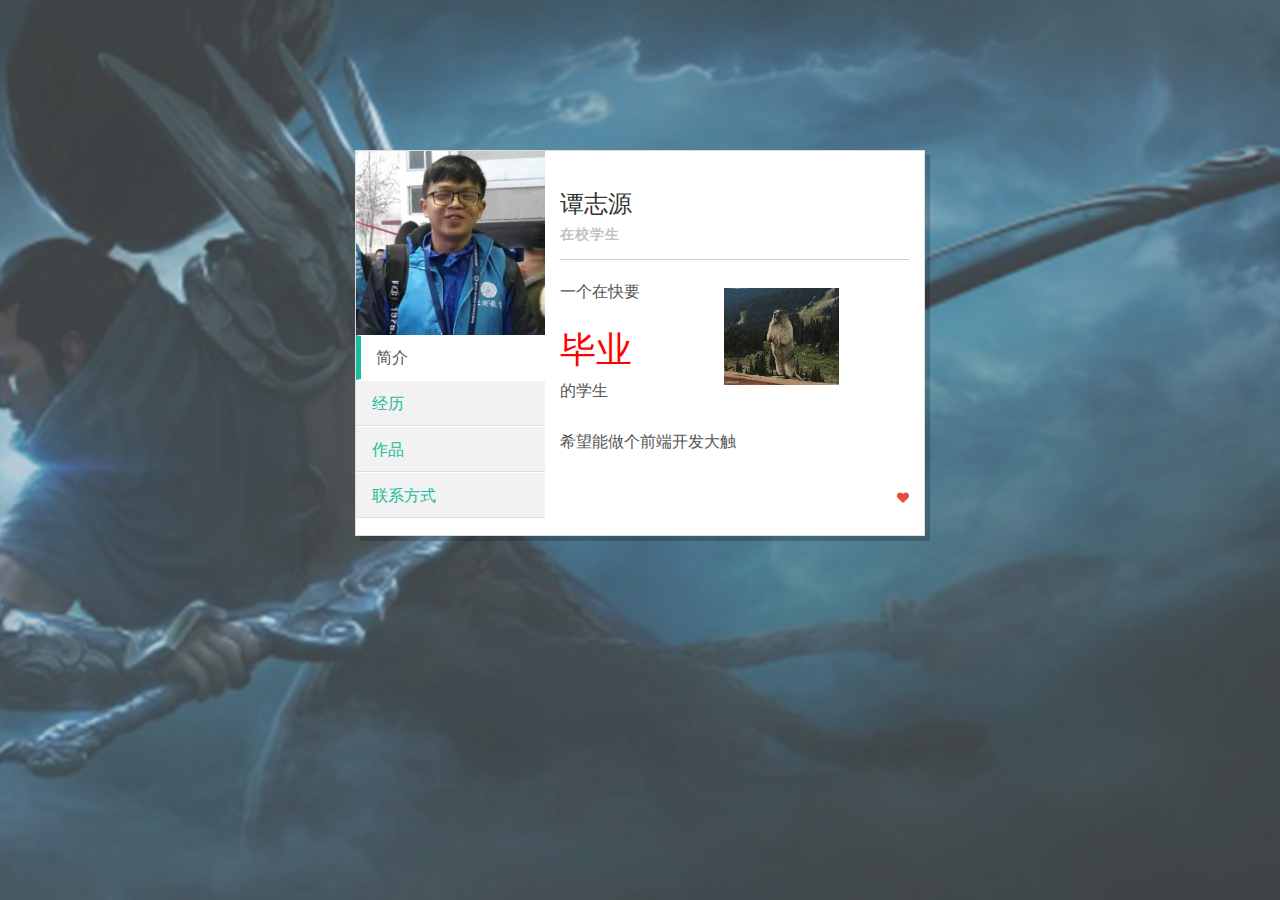
<file: index.html>
<!DOCTYPE html>
<html lang="en">
<head>
  <meta charset="utf-8">
  <title>GGpink</title>
  <meta content="width=device-width, initial-scale=1.0" name="viewport">
  <meta content="ggpink_test" name="keywords">
  <meta content="" name="description">
	


  <!-- Favicons -->
  <link href="img/favicon.png" rel="icon">
  <link href="img/apple-touch-icon.png" rel="apple-touch-icon">

  <!-- Google Fonts -->
  <link href="https://fonts.googleapis.com/css?family=Lato:300,400,700,300italic,400italic|Raleway:400,300,700" rel="stylesheet">
  <link rel="stylesheet" href="https://use.fontawesome.com/releases/v5.8.1/css/all.css" integrity="sha384-50oBUHEmvpQ+1lW4y57PTFmhCaXp0ML5d60M1M7uH2+nqUivzIebhndOJK28anvf" crossorigin="anonymous">
  
	<!-- Bootstrap CSS File -->
  <link href="lib/bootstrap/css/bootstrap.min.css" rel="stylesheet">

  <!-- Libraries CSS Files -->
  <link href="lib/font-awesome/css/font-awesome.min.css" rel="stylesheet">

  <!-- Main Stylesheet File -->
  <link href="css/style.css" rel="stylesheet">


</head>

<body>

  <div class="container">
    <div class="col-lg-6 col-lg-offset-3">

      <!-- ===== 导航栏 ===== -->
      <div class="row w">
        <div class="col-md-4">
          <img class="img-responsive" src="img/main.jpg" alt="">
          <ul class="nav nav-tabs nav-stacked" id="myTab">
            <li class="active"><a href="#about">简介</a></li>
            <li><a href="#profile">经历</a></li>
            <li><a href="#portfolio">作品</a></li>
            <li><a href="#contact">联系方式</a></li>
          </ul>
        </div>
        <!-- col-md-4 -->

        <!-- ===== vCard Content ===== -->
        <div class="col-md-8">
          <div class="tab-content">

            <!-- ===== 简介 ===== -->
            <div class="tab-pane active" id="about">
              <h3 id="name">谭志源</h3>
              <h5>在校学生</h5>
              <hr>
              <p class="qwe">一个在快要<h1 style="color: red;">毕业</h1>的学生</p>
							<img src="img/scream.gif" alt="" />
              <p style="margin-right: 50px;">希望能做个前端开发大触 <i class="fas fa-dog fa-sm" > </i></p>
              <p class="pull-right red"><i class="fa fa-heart"></i></p>
            </div>
            <!-- tab about -->

            <!-- ===== 经历 ===== -->
            <div class="tab-pane" id="profile">
              <h4><i class="fa fa-briefcase"></i> 工作经验</h4>
              <p class="sm">
                <grey>暂无</grey><br/>
                <!-- <grey>Other Corp.</grey> | January 2011 - May 2016.<br/> -->
              </p>

              <h4><i class="fa fa-file-text-o"></i> 教育</h4>
              <p class="sm">
                <grey>2016.9~2019.6</grey> | 中山火炬职业技术学院<br/>
								<!-- 移动互联应用技术 -->
                <!-- <grey>Business Master</grey> | Loyal Univesrity.<br/> -->
              </p>

              <h4><i class="fa fa-trophy"></i> 奖项</h4>
              <p class="sm">
								<div class="award_text"> 
								   <grey>2019年全国HTML5交互融媒体内容设计与制作高职院校大赛(许昌)</grey> | 一等奖<span class="arrow"></span><br/>
								</div>
								<img src="img/award1.jpg" alt=""  class="award_img"/><br/>							
								<div class="award_text">
                   <grey>2019年广东省HTML5交互融媒体内容设计与制作高职院校大赛（本校）</grey> | 一等奖<span class="arrow "></span><br/>
								</div>
								<img  src="img/award2.png" alt=" "  class="award_img"></img>
              </p>
            </div>
            <!-- Tab Profile -->

            <!-- ===== 项目===== -->
            <div class="tab-pane" id="portfolio">
              <div class="row">
                <div class="col-xs-6 centered">
									<a href="project1.html" >
                    <img class="img-responsive" src="img/project1.png" alt="">
                    <h6><i class="fa fa-link"></i> 项目1</h6>
								  </a>
                </div>
                <!-- col-xs-6 -->
                <div class="col-xs-6 centered">
									<a href="#">
                    <img class="img-responsive" src="img/p02.png" alt="">
                    <h6><i class="fa fa-link"></i> 项目2</h6>
									</a>
                </div>
                <!-- col-xs-6 -->
              </div>
              <!-- row -->

              <div class="row">
                <br>
                <div class="col-xs-6 centered">
                  <a href="#">
                  	<img class="img-responsive" src="img/p03.png" alt="">
                  	<h6><i class="fa fa-link"></i> 项目3</h6>
                  </a>
                </div>
                <!-- col-xs-6 -->
                <div class="col-xs-6 centered">
                  <a href="#">
                  	<img class="img-responsive" src="img/p04.png" alt="">
                  	<h6><i class="fa fa-link"></i> 项目4</h6>
                  </a>
                </div>
                <!-- col-xs-6 -->
              </div>
              <!-- row -->
            </div>
            <!-- /Tab Portfolio -->

            <!-- ===== 联系方式 ===== -->
            <div class="tab-pane" id="contact">
              <h4>联系方式</h4>
              <hr>
              <div class="row">
                <div class="col-xs-6">
                  <p class="sm">
                    <!-- <i class="fa fa-globe"></i> - TemplateMag.com <br/> -->
                    <i class="fa fa-envelope"></i> - 850881208@qq.com
                  </p>
                </div>
                <!-- col-xs-6 -->

                <div class="col-xs-6">
                  <p class="sm">
                    <i class="fa fa-phone"></i> - +86 15815631230 <br/>
                    <!-- <i class="fa fa-apple"></i> - 902 3940-4439 -->
                  </p>
                </div>
                <!-- col-xs-6 -->
              </div>
              <!-- row -->

              <h4>社交链接</h4>
              <hr>
              <div class="row">
                <div class="col-xs-6">
                  <p class="sm">
                    <i class="fa fa-tencent-weibo"></i> - <a href="http://t.qq.com/q850881208">GGpink</a><br/>
                    <i class="fa fa-weibo"></i> - <a href="https://weibo.com/u/2351324397">高二病八幡</a>
                  </p>
                </div>
                <!-- col-xs-6 -->

                <div class="col-xs-6">
                  <p class="sm">
                    <i class="fa fa-github"></i> - <a href="https://github.com/">GGpink</a> <br/>
                    <i class="fa fa-wechat"></i> - GGpink
                  </p>
                </div>
                <!-- col-xs-6 -->
              </div>
              <!-- <div>
                <h4>Contact Form</h4>
                <hr>
                <form class="contact-form php-mail-form" role="form" action="contactform/contactform.php" method="POST">

                  <div class="form-group">
                    <input type="name" name="name" class="form-control" id="contact-name" placeholder="Your Name" data-rule="minlen:4" data-msg="Please enter at least 4 chars" >
                    <div class="validate"></div>
                  </div>
                  <div class="form-group">
                    <input type="email" name="email" class="form-control" id="contact-email" placeholder="Your Email" data-rule="email" data-msg="Please enter a valid email">
                    <div class="validate"></div>
                  </div>
                  <div class="form-group">
                    <input type="text" name="subject" class="form-control" id="contact-subject" placeholder="Subject" data-rule="minlen:4" data-msg="Please enter at least 8 chars of subject">
                    <div class="validate"></div>
                  </div>

                  <div class="form-group">
                    <textarea class="form-control" name="message" id="contact-message" placeholder="Your Message" rows="5" data-rule="required" data-msg="Please write something for us"></textarea>
                    <div class="validate"></div>
                  </div>

                  <div class="loading"></div>
                  <div class="error-message"></div>
                  <div class="sent-message">Your message has been sent. Thank you!</div>

                  <div class="form-send">
                    <button type="submit" class="btn btn-large">Send Message</button>
                  </div>

                </form>
              </div> -->
              <!-- row -->
            </div>
            <!-- Tab Contact -->

          </div>
          <!-- Tab Content -->
        </div>
        <!-- col-md-8 -->
      </div>
      <!-- row w -->
    </div>
    <!-- col-lg-6 -->
  </div>
  <!-- /.container -->



  <!-- JavaScript Libraries -->
  <script src="lib/jquery/jquery.min.js"></script>
  <script src="lib/bootstrap/js/bootstrap.min.js"></script>
  <script src="lib/php-mail-form/validate.js"></script>

  <!-- Template Main Javascript File -->
  <script src="js/main.js"></script>

</body>
</html>
</file>
<file: css/style.css>
body {
	background-color: #f2f2f2;
	font-family: "Lato";
	font-weight: 300;
	font-size: 16px;
	color: #555;
	padding-top: 150px;
	background-image: url(../img/yasuo_bg.jpg);
	background-repeat: no-repeat;
	background-position: center center;
	background-attachment: fixed;
	-webkit-background-size: cover;
	-moz-background-size: cover;
	-o-background-size: cover;
	background-size: cover;
}

/* Titles */

h1,
h2,
h3,
h4,
h5,
h6 {
	font-family: "Raleway";
	font-weight: 300;
	color: #333;
}

/* Paragraph & Typographic */

p {
	line-height: 28px;
	margin-bottom: 25px;
}

.centered {
	text-align: center;
}

/* Links */

a {
	color: #1abc9c;
	word-wrap: break-word;
	-webkit-transition: color 0.1s ease-in, background 0.1s ease-in;
	-moz-transition: color 0.1s ease-in, background 0.1s ease-in;
	-ms-transition: color 0.1s ease-in, background 0.1s ease-in;
	-o-transition: color 0.1s ease-in, background 0.1s ease-in;
	transition: color 0.1s ease-in, background 0.1s ease-in;
}

a:hover,
a:focus {
	color: #7b7b7b;
	text-decoration: none;
	outline: 0;
}

a:before,
a:after {
	-webkit-transition: color 0.1s ease-in, background 0.1s ease-in;
	-moz-transition: color 0.1s ease-in, background 0.1s ease-in;
	-ms-transition: color 0.1s ease-in, background 0.1s ease-in;
	-o-transition: color 0.1s ease-in, background 0.1s ease-in;
	transition: color 0.1s ease-in, background 0.1s ease-in;
}

hr {
	display: block;
	height: 1px;
	border: 0;
	border-top: 1px solid #ccc;
	margin: 1em 0;
	padding: 0;
}

.w {
	background-color: #ffffff;
	border: 1px solid #dddddd;
	-moz-box-shadow: 5px 5px rgba(0, 0, 0, 0.2);
	-webkit-box-shadow: 5px 5px rgba(0, 0, 0, 0.2);
	box-shadow: 5px 5px rgba(0, 0, 0, 0.2);
}

.col-md-4 {
	padding-left: 0px;
	padding-right: 0px;
}

.col-md-8 {
	padding-left: 0px;
	padding-right: 0px;
}

.nav-tabs {
	border-bottom: 1px solid #dddddd;
}

.nav-tabs>li.active>a,
.nav-tabs>li.active>a:hover,
.nav-tabs>li.active>a:focus {
	color: #555555;
	cursor: default;
	background-color: #ffffff;
	border-left: 5px solid #1abc9c;
	border-bottom-color: transparent;
	border-top-color: transparent;
	border-right-color: transparent;
	width: 100%;
}

.nav-tabs>li>a {
	margin-right: 2px;
	line-height: 1.428571429;
	border-bottom: 1px solid #dddddd;
	border-radius: 0 0 0 0;
	width: 100%;
	background-color: #f2f2f2;
}

.tab-content {
	background-color: #ffffff;
	padding-left: 15px;
	padding-top: 20px;
	padding-right: 15px;
}

.tab-content h5 {
	color: #bdc3c7;
	font-weight: 700;
	letter-spacing: 1px;
}

.red i {
	font-size: 12px;
	color: #e74c3c;
}

i {
	vertical-align: middle;
}

.sm {
	font-size: 14px;
}

a h6 {
	color: #1abc9c;
}

a h6:hover {
	color: #7b7b7b;
}

grey {
	color: #bdc3c7;
	font-weight: 700;
}

/* Contact Form */

.contact-form {
	margin-bottom: 20px;
}

.contact-form input,
.contact-form textarea {
	padding: 10px 12px;
	border-radius: 0;
	box-shadow: none;
	font-size: 14px;
	height: auto;
}

.contact-form .form-send {
	text-align: center;
}

.contact-form .form-send button {
	background: #1abc9c;
	border: 0;
	padding: 10px 30px;
	color: #fff;
	transition: 0.4s;
	cursor: pointer;
}

.contact-form .form-send button:hover {
	background: #1ad4af;
}

.contact-form .validate {
	display: none;
	color: red;
	margin: 0 0 15px 0;
	font-weight: 400;
	font-size: 13px;
}

.contact-form .loading {
	display: none;
	color: #555;
	background: #fff;
	text-align: center;
	padding: 15px;
	margin: 15px 0;
}

.contact-form .loading:before {
	content: "";
	display: inline-block;
	border-radius: 50%;
	width: 24px;
	height: 24px;
	border: 3px solid #18d26e;
	border-top-color: #eee;
	-webkit-animation: animate-loading 1s linear infinite;
	animation: animate-loading 1s linear infinite;
}

@-webkit-keyframes animate-loading {
	0% {
		-webkit-transform: rotate(0deg);
		transform: rotate(0deg);
	}

	100% {
		-webkit-transform: rotate(360deg);
		transform: rotate(360deg);
	}
}

@keyframes animate-loading {
	0% {
		-webkit-transform: rotate(0deg);
		transform: rotate(0deg);
	}

	100% {
		-webkit-transform: rotate(360deg);
		transform: rotate(360deg);
	}
}

.contact-form .error-message {
	display: none;
	color: #fff;
	background: #ed3c0d;
	text-align: center;
	padding: 15px;
	font-weight: 600;
	margin: 15px 0;
}

.contact-form .sent-message {
	display: none;
	color: #fff;
	background: #18d26e;
	text-align: center;
	padding: 15px;
	font-weight: 600;
	margin: 15px 0;
}

.credits {
	text-align: center;
	padding: 20px 0;
	color: #fff;
}

.credits a {
	color: #fff;
	font-weight: bold;
}


/* --------------------------- */
#name{
	font-family: 'STHupo';
	position: relative;
	overflow: hidden;
}
#name:before{
    content: "";
    position: absolute;
    left: -53px; 
    top: 9px;
    width: 70px;
    height: 6px;
    background-color: rgba(255,255,255,.5);
    -webkit-transform: rotate(-45deg);
    -moz-transform: rotate(-45deg);
    -ms-transform: rotate(-45deg);
    -o-transform: rotate(-45deg);
    transform: rotate(-45deg);
    -webkit-animation: searchLights 1s ease-in 1s infinite;
    -o-animation: searchLights 1s ease-in 1s infinite;
		-moz-animation:searchLights 1s ease-in 1s infinite;
		-ms-animation: searchLights 1s ease-in 1s infinite;
    animation: searchLights 1s ease-in 1s infinite;
}
@keyframes searchLights{
	to{
				left: 43px;
		    top: 25px;
	}
}
@-webkit-keyframes searchLights{
	to{
				left: 43px;
		    top: 25px;
	}
}
@-moz-keyframes searchLights{
	to{
				left: 43px;
		    top: 25px;
	}
}
@-o-keyframes searchLights{
	to{
				left: 43px;
		    top: 25px;
	}
}
@-ms-keyframes searchLights{
	to{
				left: 43px;
		    top: 25px;
	}
}

#about {
	position: relative;
	overflow: hidden;
}

#about img {
	position: absolute;
	width: 33%;
	top: 32%;
	right: 20%;
}

.sm{
	 position: relative;
}
.arrow{
	 content: url(../img/arrow.png);
	 width: 8px;
	 height: 12px;
	 margin-left: 5px;
	 opacity: 0.5;
}
.arrow2{
	content:url(../img/arrow_down.png) ;
  width: 12px;
  height: 8px;
  margin-left: 5px;
  opacity: 0.5;
}


.award_img{
    width: 0%;	

		transition: width .6s ease;  
}
</file>
